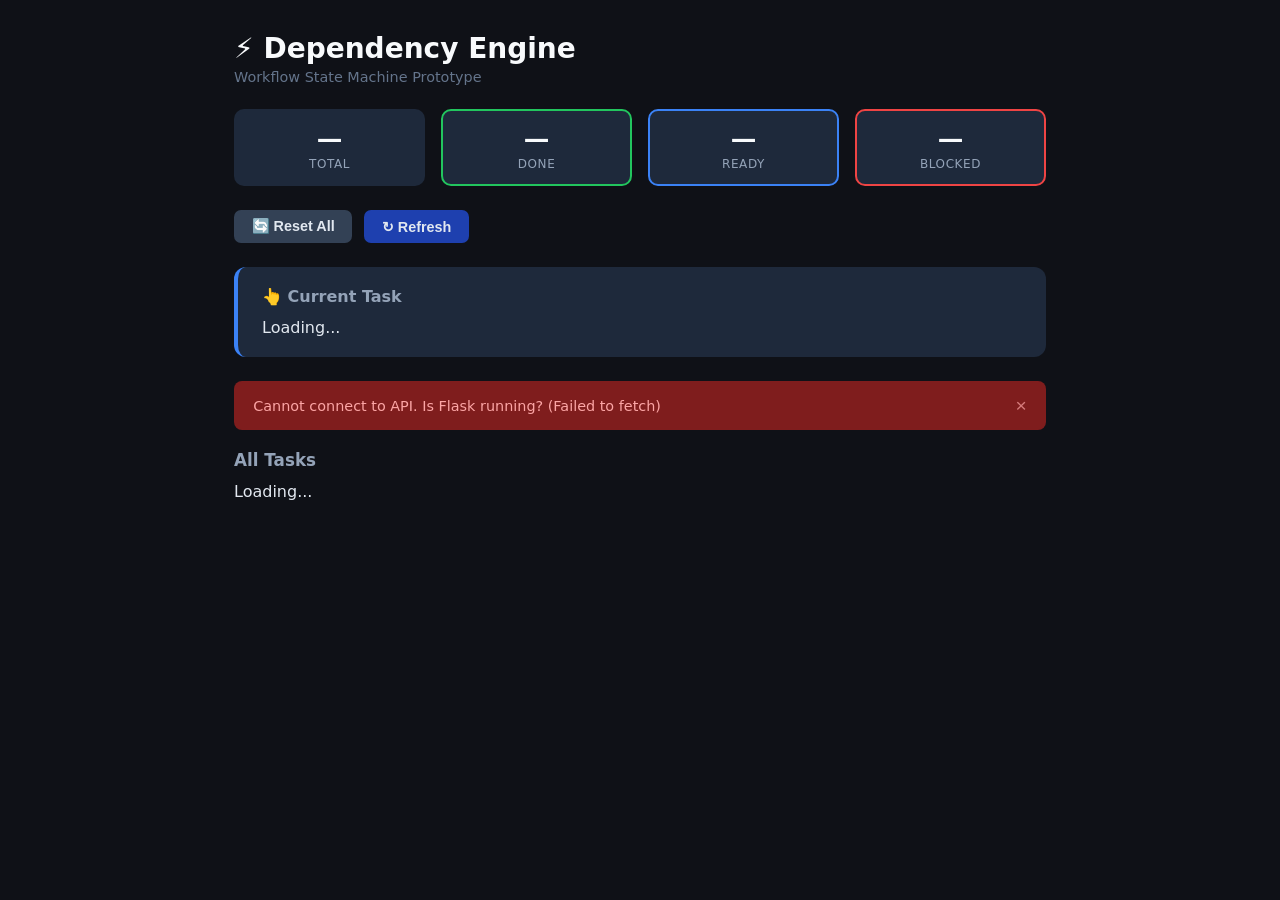
<file: ui/index.html>
<!DOCTYPE html>
<html lang="en">
<head>
    <meta charset="UTF-8">
    <meta name="viewport" content="width=device-width, initial-scale=1.0">
    <title>Dependency Engine — Prototype</title>
    <link rel="stylesheet" href="styles.css">
</head>
<body>
    <div class="container">
        <header>
            <h1>⚡ Dependency Engine</h1>
            <p class="subtitle">Workflow State Machine Prototype</p>
        </header>

        <!-- Summary Bar -->
        <div class="summary-bar" id="summary-bar">
            <div class="summary-item">
                <span class="summary-value" id="total-count">—</span>
                <span class="summary-label">Total</span>
            </div>
            <div class="summary-item complete">
                <span class="summary-value" id="complete-count">—</span>
                <span class="summary-label">Done</span>
            </div>
            <div class="summary-item ready">
                <span class="summary-value" id="ready-count">—</span>
                <span class="summary-label">Ready</span>
            </div>
            <div class="summary-item blocked">
                <span class="summary-value" id="blocked-count">—</span>
                <span class="summary-label">Blocked</span>
            </div>
        </div>

        <!-- Actions -->
        <div class="actions">
            <button class="btn btn-reset" onclick="resetWorkflow()">🔄 Reset All</button>
            <button class="btn btn-refresh" onclick="loadWorkflow()">↻ Refresh</button>
        </div>

        <!-- Current Task Banner -->
        <div class="current-task" id="current-task">
            <h2>👆 Current Task</h2>
            <div id="current-task-content">Loading...</div>
        </div>

        <!-- Error/Message Box -->
        <div class="message-box hidden" id="message-box">
            <span id="message-text"></span>
            <button class="close-btn" onclick="hideMessage()">×</button>
        </div>

        <!-- Task List -->
        <h2>All Tasks</h2>
        <div id="task-list">Loading...</div>
    </div>

    <script>
        const API_BASE = 'http://localhost:5000/api';

        async function loadWorkflow() {
            try {
                const [summaryRes, statusesRes] = await Promise.all([
                    fetch(`${API_BASE}/workflow/summary`),
                    fetch(`${API_BASE}/workflow`)
                ]);
                const summary = await summaryRes.json();
                const statuses = await statusesRes.json();

                // Update summary bar
                document.getElementById('total-count').textContent = summary.total;
                document.getElementById('complete-count').textContent = summary.complete;
                document.getElementById('ready-count').textContent = summary.ready;
                document.getElementById('blocked-count').textContent = summary.blocked;

                // Update current task
                const currentRes = await fetch(`${API_BASE}/current`);
                const current = await currentRes.json();
                renderCurrentTask(current);

                // Render task list
                renderTaskList(statuses);
            } catch (err) {
                showMessage('error', `Cannot connect to API. Is Flask running? (${err.message})`);
            }
        }

        async function markComplete(taskId) {
            const res = await fetch(`${API_BASE}/complete/${taskId}`, { method: 'POST' });
            const data = await res.json();

            if (data.status === 'blocked') {
                showMessage('error', `Blocked by: ${data.blocked_by.join(', ')}`);
            } else if (data.status === 'already_complete') {
                showMessage('warn', 'Task already marked as complete.');
            } else if (data.status === 'complete') {
                showMessage('success', `✅ Task '${taskId}' marked complete!`);
                loadWorkflow();
            }
        }

        async function resetWorkflow() {
            if (!confirm('Reset all tasks to incomplete?')) return;
            await fetch(`${API_BASE}/workflow/reset`, { method: 'POST' });
            loadWorkflow();
        }

        function renderCurrentTask(task) {
            const el = document.getElementById('current-task-content');
            if (!task || task.id === undefined) {
                el.innerHTML = '<em>No tasks ready. All done or blocked!</em>';
                return;
            }
            const inputs = task.inputs?.length ? task.inputs.join(', ') : '—';
            const outputs = task.outputs?.length ? task.outputs.join(', ') : '—';
            el.innerHTML = `
                <div class="current-info">
                    <strong>${task.id}</strong> — ${task.name}
                    <div class="task-io"><em>Inputs:</em> ${inputs}</div>
                    <div class="task-io"><em>Outputs:</em> ${outputs}</div>
                    <div class="task-io"><em>Description:</em> ${task.description || '—'}</div>
                    <button class="btn btn-complete" onclick="markComplete('${task.id}')">
                        ✅ Mark Complete
                    </button>
                </div>
            `;
        }

        function renderTaskList(tasks) {
            const container = document.getElementById('task-list');
            if (!tasks.length) {
                container.innerHTML = '<em>No tasks found.</em>';
                return;
            }
            container.innerHTML = tasks.map(t => {
                const statusClass = t.isComplete ? 'done' : t.is_blocked ? 'blocked' : 'ready';
                const statusLabel = t.isComplete ? '✅ Done' : t.is_blocked ? '🔒 Blocked' : '⏳ Ready';
                const blockedBy = t.blocked_by?.length ? `Blocked by: ${t.blocked_by.join(', ')}` : '';
                const producers = t.producers?.length ? `Producers: ${t.producers.join(', ')}` : '';
                const btn = t.isComplete ? '' : t.is_blocked ? `<button class="btn btn-disabled" disabled>Mark Complete</button>` : `<button class="btn btn-complete" onclick="markComplete('${t.id}')">✅ Mark Complete</button>`;
                return `
                    <div class="task-card ${statusClass}">
                        <div class="task-header">
                            <strong>${t.id}</strong>
                            <span class="status-badge ${statusClass}">${statusLabel}</span>
                        </div>
                        <div class="task-meta">${producers}</div>
                        <div class="task-meta error-text">${blockedBy}</div>
                        <div class="task-actions">${btn}</div>
                    </div>
                `;
            }).join('');
        }

        function showMessage(type, text) {
            const box = document.getElementById('message-box');
            const txt = document.getElementById('message-text');
            box.className = `message-box show ${type}`;
            txt.textContent = text;
        }

        function hideMessage() {
            document.getElementById('message-box').className = 'message-box hidden';
        }

        loadWorkflow();
        setInterval(loadWorkflow, 5000);  // auto-refresh every 5s
    </script>
</body>
</html>
</file>
<file: ui/styles.css>
/* ===== Layout ===== */
* { box-sizing: border-box; margin: 0; padding: 0; }

body {
    font-family: 'Segoe UI', system-ui, sans-serif;
    background: #0f1117;
    color: #e2e8f0;
    min-height: 100vh;
}

.container {
    max-width: 860px;
    margin: 0 auto;
    padding: 2rem 1.5rem;
}

/* ===== Header ===== */
header { margin-bottom: 1.5rem; }
header h1 { font-size: 1.75rem; color: #f8fafc; }
.subtitle { color: #64748b; margin-top: 0.25rem; font-size: 0.9rem; }

/* ===== Summary Bar ===== */
.summary-bar {
    display: flex;
    gap: 1rem;
    margin-bottom: 1.5rem;
}
.summary-item {
    flex: 1;
    background: #1e293b;
    border-radius: 10px;
    padding: 0.75rem 1rem;
    text-align: center;
    border: 2px solid transparent;
}
.summary-item.complete { border-color: #22c55e; }
.summary-item.ready    { border-color: #3b82f6; }
.summary-item.blocked  { border-color: #ef4444; }

.summary-value {
    display: block;
    font-size: 1.6rem;
    font-weight: 700;
    color: #f8fafc;
}
.summary-label {
    font-size: 0.75rem;
    color: #94a3b8;
    text-transform: uppercase;
    letter-spacing: 0.05em;
}

/* ===== Buttons ===== */
.actions { display: flex; gap: 0.75rem; margin-bottom: 1.5rem; }
.btn {
    padding: 0.5rem 1.1rem;
    border: none;
    border-radius: 7px;
    font-size: 0.9rem;
    cursor: pointer;
    font-weight: 600;
    transition: filter 0.15s;
}
.btn:hover { filter: brightness(1.15); }
.btn-reset    { background: #334155; color: #e2e8f0; }
.btn-refresh  { background: #1e40af; color: #e2e8f0; }
.btn-complete { background: #16a34a; color: #fff; }
.btn-disabled { background: #1e293b; color: #475569; cursor: not-allowed; }

/* ===== Current Task ===== */
.current-task {
    background: #1e293b;
    border-radius: 12px;
    padding: 1.25rem 1.5rem;
    margin-bottom: 1.5rem;
    border-left: 4px solid #3b82f6;
}
.current-task h2 { font-size: 1rem; color: #94a3b8; margin-bottom: 0.75rem; }
.current-info strong { font-size: 1.15rem; color: #f8fafc; }
.task-io { font-size: 0.88rem; color: #94a3b8; margin-top: 0.3rem; }
.task-io em { color: #64748b; }

/* ===== Message Box ===== */
.message-box {
    padding: 0.85rem 1.2rem;
    border-radius: 8px;
    margin-bottom: 1.25rem;
    display: flex;
    justify-content: space-between;
    align-items: center;
    font-size: 0.9rem;
}
.message-box.show { display: flex; }
.message-box.hidden { display: none; }
.message-box.error   { background: #7f1d1d; color: #fca5a5; }
.message-box.success { background: #14532d; color: #86efac; }
.message-box.warn    { background: #78350f; color: #fcd34d; }
.close-btn {
    background: none;
    border: none;
    color: inherit;
    font-size: 1.2rem;
    cursor: pointer;
    margin-left: 1rem;
    opacity: 0.7;
}
.close-btn:hover { opacity: 1; }

/* ===== Task List ===== */
h2 { font-size: 1.05rem; color: #94a3b8; margin-bottom: 0.75rem; }
.task-card {
    background: #1e293b;
    border-radius: 10px;
    padding: 1rem 1.25rem;
    margin-bottom: 0.75rem;
    border-left: 4px solid #475569;
}
.task-card.done    { border-left-color: #22c55e; }
.task-card.ready   { border-left-color: #3b82f6; }
.task-card.blocked { border-left-color: #ef4444; }

.task-header {
    display: flex;
    justify-content: space-between;
    align-items: center;
    margin-bottom: 0.4rem;
}
.task-header strong { color: #f8fafc; font-size: 1rem; }

.status-badge {
    font-size: 0.78rem;
    padding: 0.2rem 0.6rem;
    border-radius: 99px;
    font-weight: 600;
}
.status-badge.done    { background: #14532d; color: #86efac; }
.status-badge.ready   { background: #1e3a8a; color: #93c5fd; }
.status-badge.blocked { background: #7f1d1d; color: #fca5a5; }

.task-meta { font-size: 0.83rem; color: #64748b; margin-top: 0.3rem; }
.error-text { color: #f87171; }
.task-actions { margin-top: 0.75rem; }
</file>
